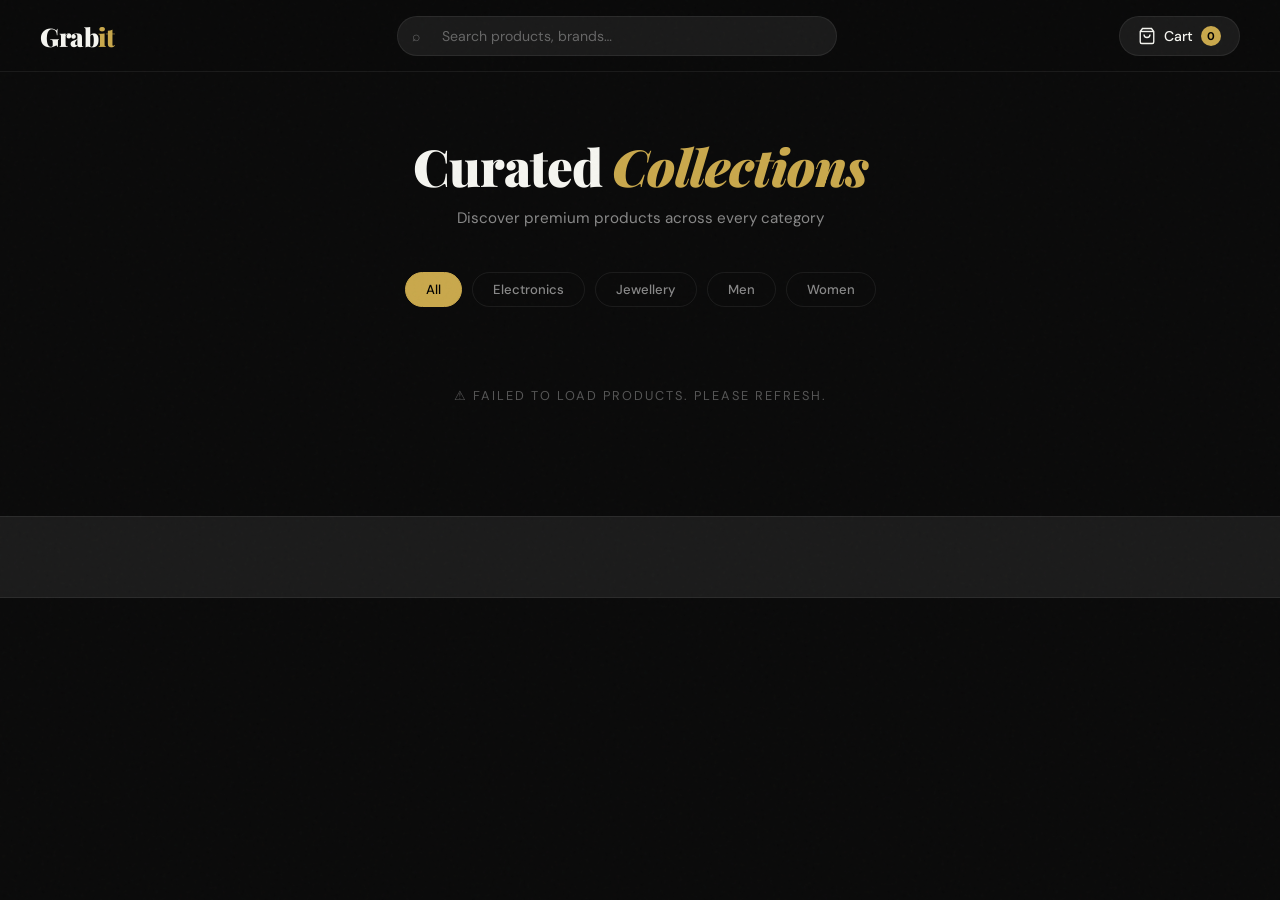
<file: index.html>
<!DOCTYPE html>
<html lang="en">
<head>
  <meta charset="UTF-8" />
  <meta name="viewport" content="width=device-width, initial-scale=1.0"/>
  <title>Grabit — Shop Everything</title>
  <link rel="icon" type="image/x-icon" href="shop.png">
  <link rel="stylesheet" href="style.css">
</head>
<body>

<nav class="navbar">
  <div class="brand" onclick="window.location.href='index.html'">Grab<span>it</span></div>
  <div class="search-wrap">
    <span class="search-icon">⌕</span>
    <input type="text" placeholder="Search products, brands…" oninput="searchProduct(this.value)">
  </div>
  <div class="cart-icon" onclick="goToCart()">
    <svg width="18" height="18" viewBox="0 0 24 24" fill="none" stroke="currentColor" stroke-width="1.8">
      <path d="M6 2L3 6v14a2 2 0 002 2h14a2 2 0 002-2V6l-3-4z"/><line x1="3" y1="6" x2="21" y2="6"/><path d="M16 10a4 4 0 01-8 0"/>
    </svg>
    Cart
    <div class="cart-badge" id="cart-count">0</div>
  </div>
</nav>

<div class="page-header">
  <h1>Curated <em>Collections</em></h1>
  <p>Discover premium products across every category</p>
</div>

<div class="category-bar">
  <button class="cat-pill active" data-cat="all" onclick="filterByCategory('all')">All</button>
  <button class="cat-pill" data-cat="electronics" onclick="filterByCategory('electronics')">Electronics</button>
  <button class="cat-pill" data-cat="jewelery" onclick="filterByCategory('jewelery')">Jewellery</button>
  <button class="cat-pill" data-cat="mens-clothing" onclick="filterByCategory('mens-clothing')">Men</button>
  <button class="cat-pill" data-cat="womens-clothing" onclick="filterByCategory('womens-clothing')">Women</button>
</div>

<p id="loading" style="text-align:center;padding:80px 0;color:#555;letter-spacing:2px;text-transform:uppercase;font-size:0.8rem;">Loading products<span class="loader-dots"></span></p>

<div id="product-container" class="product-container"></div>

<div class="toast" id="toast"></div>

<script src="script.js"></script>
<script>
  function renderProducts(products) {
    const container = document.getElementById("product-container");
    const loadEl = document.getElementById("loading");
    if (loadEl) loadEl.style.display = "none";
    container.innerHTML = "";

    if (!products.length) {
      container.innerHTML = `<p style="grid-column:1/-1;text-align:center;color:var(--muted);padding:80px 0;">No products found.</p>`;
      return;
    }

    const badges = {
      "electronics": "🔥 Hot",
      "jewelery": "✨ Trending",
      "men's clothing": "👕 Popular",
      "women's clothing": "💫 New"
    };

    products.forEach((p, i) => {
      const inr = Math.round(p.price * 83);
      const rate = p.rating?.rate || 4;
      const filled = Math.round(rate);
      const stars = "★".repeat(filled) + "☆".repeat(5 - filled);
      const badge = badges[p.category] || "";

      const card = document.createElement("div");
      card.className = "product-card";
      card.style.animationDelay = `${i * 0.04}s`;
      card.innerHTML = `
        <div class="card-img-wrap" onclick="viewProduct(${p.id})">
          <img src="${p.image}" alt="${p.title}" loading="lazy">
          ${badge ? `<div class="card-badge">${badge}</div>` : ""}
        </div>
        <div class="card-body">
          <div class="card-category">${p.category}</div>
          <div class="card-title" onclick="viewProduct(${p.id})">${p.title}</div>
          <div class="card-rating">
            <span class="stars">${stars}</span>
            <span>${rate} &nbsp;(${p.rating?.count})</span>
          </div>
          <div class="card-price-row">
            <div class="card-price">₹${inr.toLocaleString("en-IN")}</div>
            <div class="card-price-usd">~ $${p.price}</div>
          </div>
          <div class="card-actions">
            <button class="btn-view" onclick="viewProduct(${p.id})">View</button>
            <button class="btn-add" onclick="addToCart(${p.id}); showToast('Added to cart! 🛒')">+ Add</button>
          </div>
        </div>
      `;
      container.appendChild(card);
    });
  }

  function showToast(msg, type) {
    const t = document.getElementById("toast");
    t.textContent = msg;
    t.className = "toast" + (type ? " " + type : "");
    t.classList.add("show");
    setTimeout(() => t.classList.remove("show"), 2200);
  }

  initIndex();
</script>
</body>
</html>
</file>
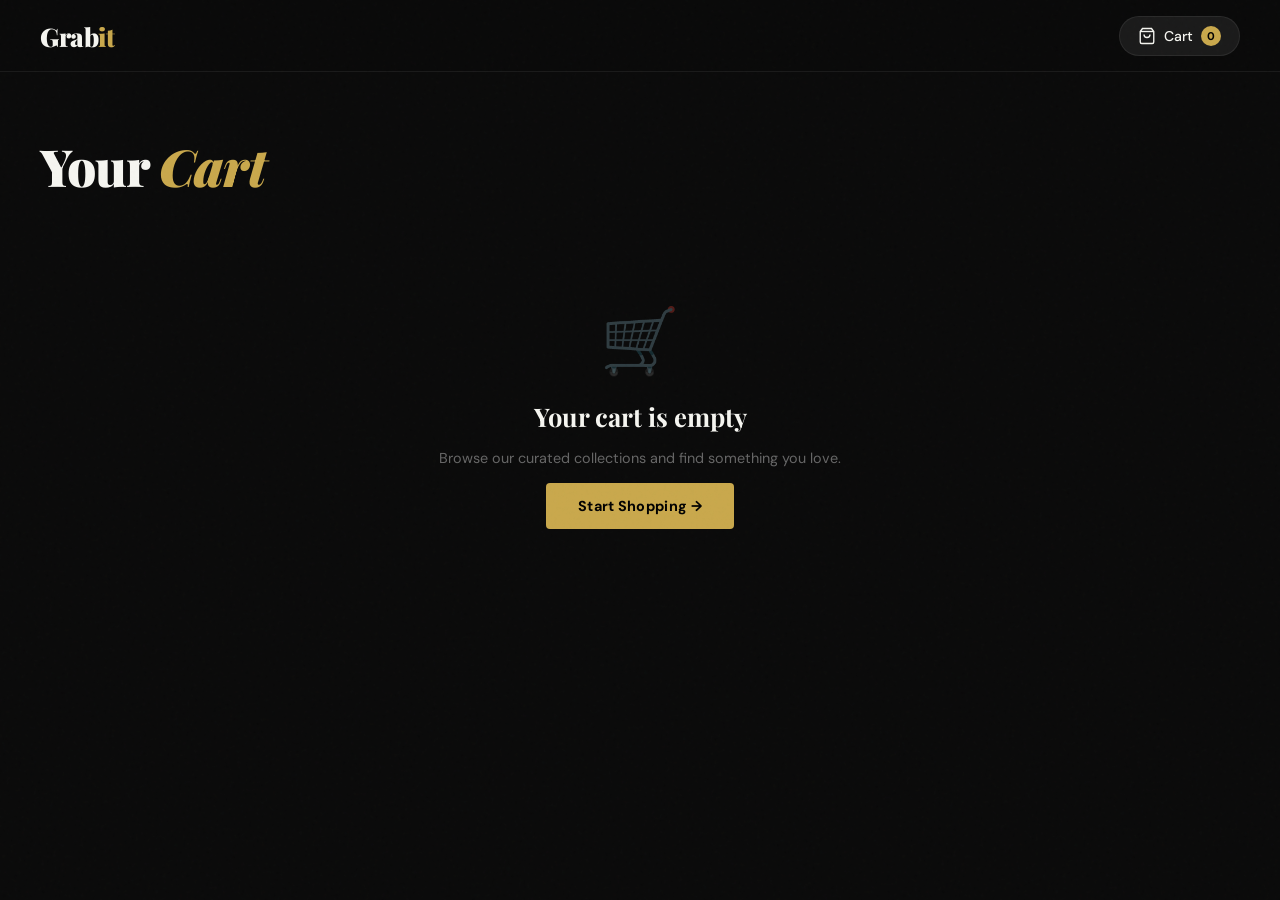
<file: cart.html>
<!DOCTYPE html>
<html lang="en">
<head>
  <meta charset="UTF-8"/>
  <meta name="viewport" content="width=device-width, initial-scale=1.0"/>
  <title>Your Cart — Grabit</title>
  <link rel="icon" type="image/x-icon" href="shop.png">
  <link rel="stylesheet" href="style.css">
</head>
<body>

<nav class="navbar">
  <div class="brand" onclick="window.location.href='index.html'">Grab<span>it</span></div>
  <div class="cart-icon">
    <svg width="18" height="18" viewBox="0 0 24 24" fill="none" stroke="currentColor" stroke-width="1.8">
      <path d="M6 2L3 6v14a2 2 0 002 2h14a2 2 0 002-2V6l-3-4z"/><line x1="3" y1="6" x2="21" y2="6"/><path d="M16 10a4 4 0 01-8 0"/>
    </svg>
    Cart
    <div class="cart-badge" id="cart-count">0</div>
  </div>
</nav>

<div class="page-header" style="text-align:left;padding-left:40px;padding-bottom:0;">
  <h1>Your <em>Cart</em></h1>
</div>

<div id="cart-wrapper">
  <!-- filled by JS -->
</div>

<div class="toast" id="toast"></div>

<script src="script.js"></script>
<script>
  function renderCart() {
    const cart = getCart();
    const wrapper = document.getElementById("cart-wrapper");
    updateCartCount();

    if (!cart.length) {
      wrapper.innerHTML = `
        <div class="empty-cart">
          <div class="icon">🛒</div>
          <h2>Your cart is empty</h2>
          <p>Browse our curated collections and find something you love.</p>
          <button class="btn-primary" onclick="window.location.href='index.html'">Start Shopping →</button>
        </div>`;
      return;
    }

    let total = 0;
    let itemsHTML = "";

    cart.forEach((item, i) => {
      const inr = Math.round(item.price * 83);
      const lineTotal = inr * (item.qty || 1);
      total += lineTotal;
      itemsHTML += `
        <div class="cart-item" style="animation-delay:${i*0.06}s">
          <img src="${item.image}" alt="${item.title}" onclick="viewProduct(${item.id})" style="cursor:pointer">
          <div class="cart-item-info">
            <div class="cart-item-cat">${item.category}</div>
            <div class="cart-item-title" onclick="viewProduct(${item.id})" style="cursor:pointer">${item.title}</div>
            <div class="cart-item-price">₹${lineTotal.toLocaleString("en-IN")}</div>
          </div>
          <div class="cart-item-controls">
            <div class="qty-row">
              <button class="qty-btn" onclick="changeQty(${item.id}, -1)">−</button>
              <span class="qty-num">${item.qty || 1}</span>
              <button class="qty-btn" onclick="changeQty(${item.id}, 1)">+</button>
            </div>
            <button class="btn-remove" onclick="removeFromCart(${item.id})">Remove</button>
          </div>
        </div>
      `;
    });

    wrapper.innerHTML = `
      <div class="cart-layout">
        <div class="cart-list">${itemsHTML}</div>
        <div class="cart-sidebar">
          <h3>Order Summary</h3>
          <div class="summary-line"><span>${cart.reduce((s,i) => s+(i.qty||1),0)} item(s)</span><span>₹${total.toLocaleString("en-IN")}</span></div>
          <div class="summary-line"><span>Delivery</span><span style="color:var(--green)">Free</span></div>
          <div class="summary-line total">
            <span>Total</span>
            <span class="price">₹${total.toLocaleString("en-IN")}</span>
          </div>
          <div class="free-ship">✓ &nbsp;Free delivery on all orders</div>
          <button class="btn-primary" style="width:100%;padding:15px;font-size:0.95rem;" onclick="window.location.href='checkout.html'">
            Proceed to Checkout →
          </button>
        </div>
      </div>
    `;
  }

  function changeQty(id, delta) {
    let cart = getCart();
    cart = cart.map(item => item.id === id ? { ...item, qty: Math.max(1, (item.qty||1)+delta) } : item);
    saveCart(cart);
    renderCart();
  }

  function removeFromCart(id) {
    let cart = getCart().filter(i => i.id !== id);
    saveCart(cart);
    showToast("Item removed");
    renderCart();
  }

  function showToast(msg) {
    const t = document.getElementById("toast");
    t.textContent = msg; t.className = "toast";
    t.classList.add("show");
    setTimeout(() => t.classList.remove("show"), 2000);
  }

  renderCart();
</script>
</body>
</html>
</file>
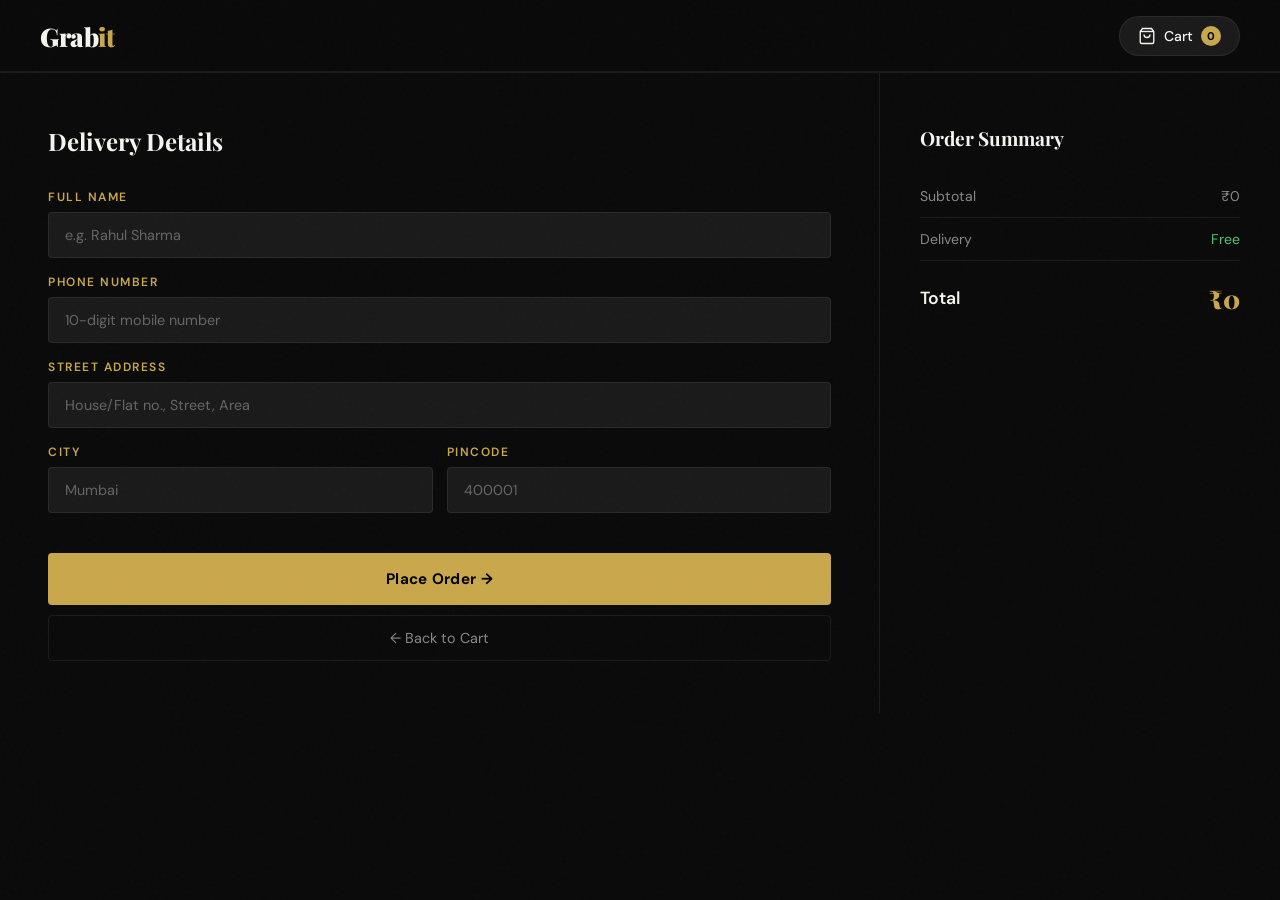
<file: checkout.html>
<!DOCTYPE html>
<html lang="en">
<head>
  <meta charset="UTF-8"/>
  <meta name="viewport" content="width=device-width, initial-scale=1.0"/>
  <title>Checkout — Grabit</title>
  <link rel="icon" type="image/x-icon" href="shop.png">
  <link rel="stylesheet" href="style.css">
</head>
<body>

<nav class="navbar">
  <div class="brand" onclick="window.location.href='index.html'">Grab<span>it</span></div>
  <div class="cart-icon" onclick="goToCart()">
    <svg width="18" height="18" viewBox="0 0 24 24" fill="none" stroke="currentColor" stroke-width="1.8">
      <path d="M6 2L3 6v14a2 2 0 002 2h14a2 2 0 002-2V6l-3-4z"/><line x1="3" y1="6" x2="21" y2="6"/><path d="M16 10a4 4 0 01-8 0"/>
    </svg>
    Cart <div class="cart-badge" id="cart-count">0</div>
  </div>
</nav>

<div class="checkout-layout">
  <!-- FORM -->
  <div class="checkout-form-side">
    <h2>Delivery Details</h2>

    <div class="form-group">
      <label>Full Name</label>
      <input type="text" id="name" placeholder="e.g. Rahul Sharma" autocomplete="name">
    </div>
    <div class="form-group">
      <label>Phone Number</label>
      <input type="tel" id="phone" placeholder="10-digit mobile number" autocomplete="tel">
    </div>
    <div class="form-group">
      <label>Street Address</label>
      <input type="text" id="address" placeholder="House/Flat no., Street, Area" autocomplete="street-address">
    </div>
    <div class="form-row">
      <div class="form-group">
        <label>City</label>
        <input type="text" id="city" placeholder="Mumbai" autocomplete="address-level2">
      </div>
      <div class="form-group">
        <label>Pincode</label>
        <input type="text" id="pincode" placeholder="400001" maxlength="6">
      </div>
    </div>

    <div style="height:24px;"></div>

    <div id="form-error" style="color:var(--red);font-size:0.85rem;margin-bottom:16px;display:none;"></div>

    <button class="btn-primary" style="width:100%;padding:16px;font-size:0.95rem;" onclick="validateOrder()">
      Place Order →
    </button>
    <button class="btn-back" style="width:100%;margin-top:10px;padding:13px;" onclick="window.history.back()">← Back to Cart</button>
  </div>

  <!-- SUMMARY -->
  <div class="checkout-sidebar">
    <h3>Order Summary</h3>
    <div id="order-items"></div>
    <div class="summary-line" style="margin-top:8px;"><span>Subtotal</span><span>₹<span id="subtotal">0</span></span></div>
    <div class="summary-line"><span>Delivery</span><span style="color:var(--green)">Free</span></div>
    <div class="summary-line total"><span>Total</span><span class="price">₹<span id="total">0</span></span></div>
  </div>
</div>

<script src="script.js"></script>
<script>
  function loadSummary() {
    const cart = getCart();
    const container = document.getElementById("order-items");
    let total = 0;
    container.innerHTML = "";

    cart.forEach(item => {
      const inr = Math.round(item.price * 83) * (item.qty || 1);
      total += inr;
      const row = document.createElement("div");
      row.className = "order-item-row";
      row.innerHTML = `
        <img src="${item.image}" alt="${item.title}">
        <div class="order-item-name">${item.title} × ${item.qty || 1}</div>
        <div class="order-item-price">₹${inr.toLocaleString("en-IN")}</div>
      `;
      container.appendChild(row);
    });

    document.getElementById("subtotal").textContent = total.toLocaleString("en-IN");
    document.getElementById("total").textContent = total.toLocaleString("en-IN");
  }

  function validateOrder() {
    const name = document.getElementById("name").value.trim();
    const phone = document.getElementById("phone").value.trim();
    const address = document.getElementById("address").value.trim();
    const city = document.getElementById("city").value.trim();
    const pincode = document.getElementById("pincode").value.trim();
    const cart = getCart();
    const err = document.getElementById("form-error");

    err.style.display = "none";

    if (!cart.length) { showErr("Your cart is empty!"); return; }
    if (!name) { showErr("Please enter your full name."); return; }
    if (!/^\d{10}$/.test(phone)) { showErr("Please enter a valid 10-digit phone number."); return; }
    if (!address) { showErr("Please enter your street address."); return; }
    if (!city) { showErr("Please enter your city."); return; }
    if (!/^\d{6}$/.test(pincode)) { showErr("Please enter a valid 6-digit pincode."); return; }

    placeOrder();
  }

  function showErr(msg) {
    const err = document.getElementById("form-error");
    err.textContent = "⚠ " + msg;
    err.style.display = "block";
  }

  loadSummary();
</script>
</body>
</html>
</file>
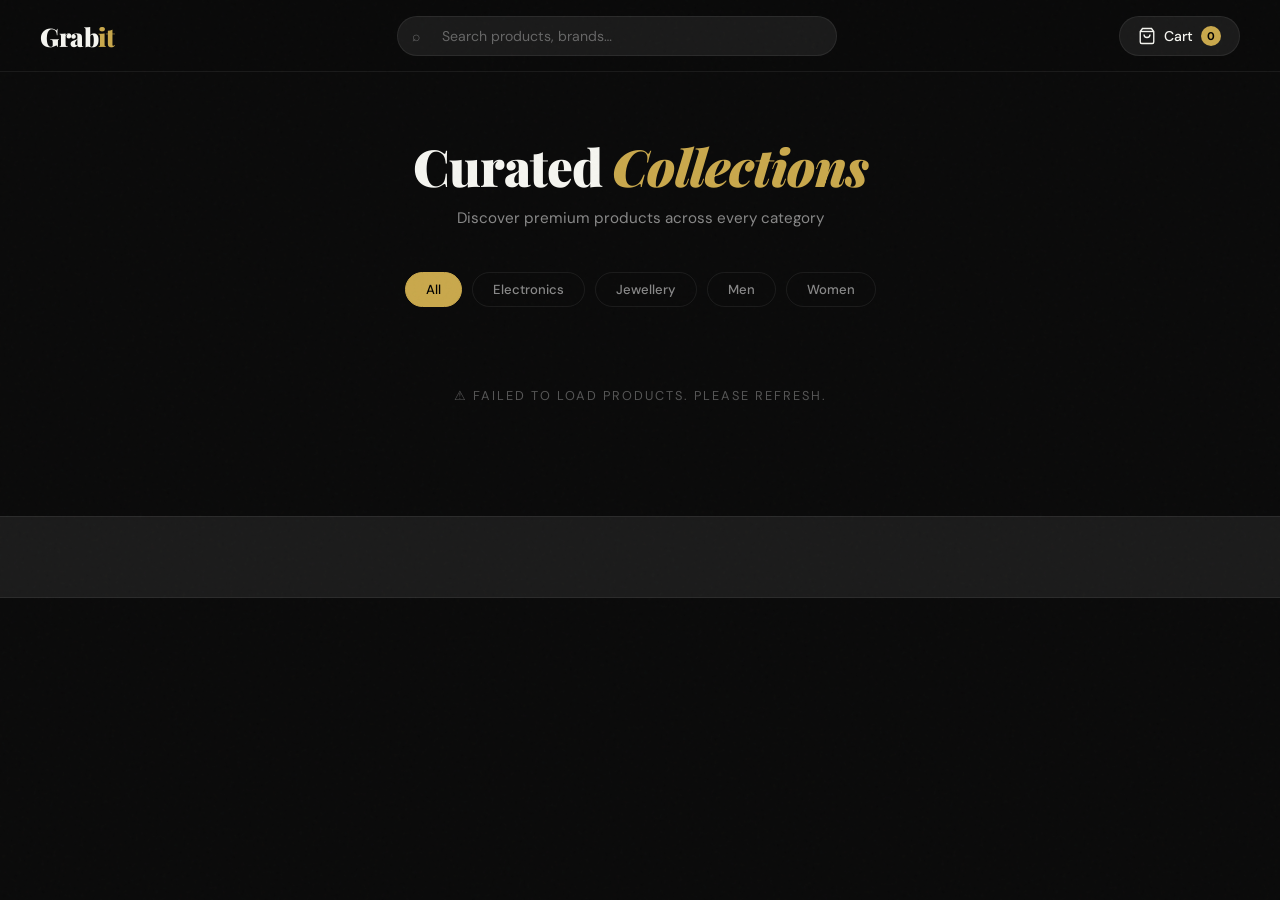
<file: product.html>
<!DOCTYPE html>
<html lang="en">
<head>
  <meta charset="UTF-8"/>
  <meta name="viewport" content="width=device-width, initial-scale=1.0"/>
  <title>Product — Grabit</title>
  <link rel="icon" type="image/x-icon" href="shop.png">
  <link rel="stylesheet" href="style.css">
</head>
<body>

<nav class="navbar">
  <div class="brand" onclick="window.location.href='index.html'">Grab<span>it</span></div>
  <div class="cart-icon" onclick="goToCart()">
    <svg width="18" height="18" viewBox="0 0 24 24" fill="none" stroke="currentColor" stroke-width="1.8">
      <path d="M6 2L3 6v14a2 2 0 002 2h14a2 2 0 002-2V6l-3-4z"/><line x1="3" y1="6" x2="21" y2="6"/><path d="M16 10a4 4 0 01-8 0"/>
    </svg>
    Cart
    <div class="cart-badge" id="cart-count">0</div>
  </div>
</nav>

<p id="loading" style="text-align:center;padding:80px 0;color:#555;letter-spacing:2px;text-transform:uppercase;font-size:0.8rem;">Loading product<span class="loader-dots"></span></p>

<div id="product-details" class="product-detail" style="display:none;"></div>

<div class="toast" id="toast"></div>

<script src="script.js"></script>
<script>
  function renderProductDetail(p) {
    document.getElementById("loading").style.display = "none";
    const details = document.getElementById("product-details");
    details.style.display = "grid";

    const inr = Math.round(p.price * 83);
    const rate = p.rating?.rate || 4;
    const filled = Math.round(rate);
    const stars = "★".repeat(filled) + "☆".repeat(5 - filled);

    details.innerHTML = `
      <div class="detail-img-side">
        <img src="${p.image}" alt="${p.title}">
      </div>
      <div class="detail-info">
        <div class="detail-category">${p.category}</div>
        <div class="detail-title">${p.title}</div>
        <div class="detail-rating">
          <span class="stars">${stars}</span>
          <span>${rate} out of 5 &nbsp;·&nbsp; ${p.rating?.count} reviews</span>
        </div>
        <div class="detail-price">
          ₹${inr.toLocaleString("en-IN")}
          <span>~ $${p.price}</span>
        </div>
        <div class="detail-desc">${p.description}</div>
        <div class="detail-actions">
          <button class="btn-primary" onclick="addToCart(${p.id}); showToast('Added to cart! 🛒', 'gold')">
            🛒 &nbsp;Add to Cart
          </button>
          <button class="btn-back" onclick="window.history.back()">← Back</button>
        </div>
      </div>
    `;

    document.title = p.title + " — Grabit";
  }

  function showToast(msg, type) {
    const t = document.getElementById("toast");
    t.textContent = msg;
    t.className = "toast" + (type ? " " + type : "");
    t.classList.add("show");
    setTimeout(() => t.classList.remove("show"), 2000);
  }

  initProduct();
</script>
</body>
</html>
</file>
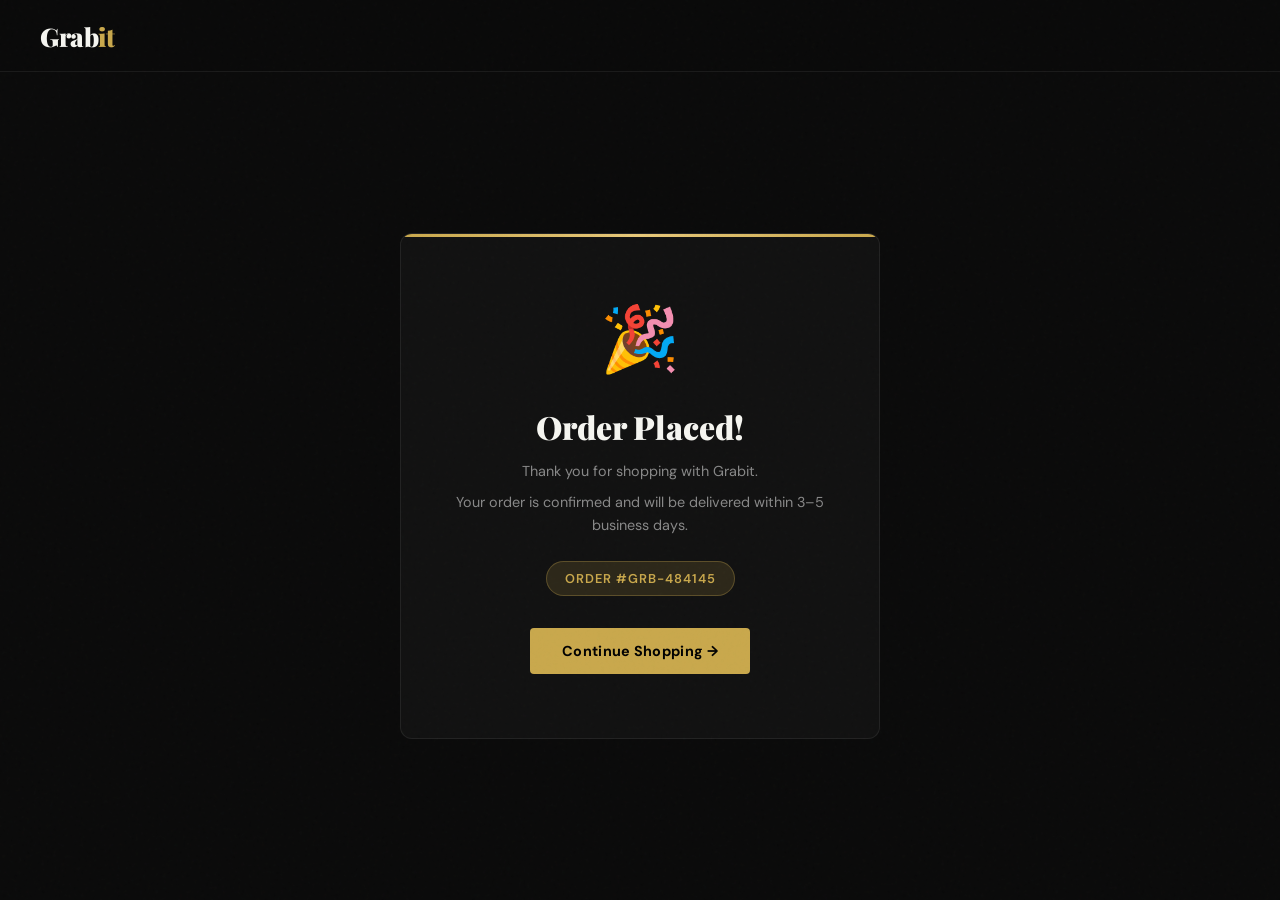
<file: success.html>
<!DOCTYPE html>
<html lang="en">
<head>
  <meta charset="UTF-8"/>
  <meta name="viewport" content="width=device-width, initial-scale=1.0"/>
  <title>Order Placed — Grabit</title>
  <link rel="icon" type="image/x-icon" href="shop.png">
  <link rel="stylesheet" href="style.css">
</head>
<body>

<nav class="navbar">
  <div class="brand" onclick="window.location.href='index.html'">Grab<span>it</span></div>
</nav>

<div class="success-container">
  <div class="success-card">
    <span class="success-icon">🎉</span>
    <h1>Order Placed!</h1>
    <p>Thank you for shopping with Grabit.</p>
    <p>Your order is confirmed and will be delivered within 3–5 business days.</p>
    <div class="order-id" id="order-id">ORDER #GRB-000000</div>
    <button class="btn-primary" onclick="window.location.href='index.html'">
      Continue Shopping →
    </button>
  </div>
</div>

<script>
  const id = Math.floor(100000 + Math.random() * 900000);
  document.getElementById("order-id").textContent = `ORDER #GRB-${id}`;
</script>
</body>
</html>
</file>
<file: style.css>
@import url('https://fonts.googleapis.com/css2?family=Playfair+Display:ital,wght@0,400;0,700;0,900;1,400&family=DM+Sans:wght@300;400;500;600&display=swap');

/* ── VARIABLES ── */
:root {
  --bg: #0a0a0a;
  --surface: #111111;
  --surface2: #1a1a1a;
  --surface3: #222222;
  --border: rgba(255,255,255,0.07);
  --gold: #c9a84c;
  --gold-light: #e8c97a;
  --gold-dim: rgba(201,168,76,0.15);
  --white: #f5f5f0;
  --muted: #666;
  --muted2: #888;
  --red: #e05252;
  --green: #52c472;
  --radius: 4px;
  --radius-lg: 12px;
}

*, *::before, *::after { box-sizing: border-box; margin: 0; padding: 0; }

html { scroll-behavior: smooth; }

body {
  background: var(--bg);
  color: var(--white);
  font-family: 'DM Sans', sans-serif;
  font-weight: 400;
  min-height: 100vh;
  overflow-x: hidden;
}

/* Grain overlay */
body::before {
  content: '';
  position: fixed;
  inset: 0;
  background-image: url("data:image/svg+xml,%3Csvg viewBox='0 0 256 256' xmlns='http://www.w3.org/2000/svg'%3E%3Cfilter id='noise'%3E%3CfeTurbulence type='fractalNoise' baseFrequency='0.9' numOctaves='4' stitchTiles='stitch'/%3E%3C/filter%3E%3Crect width='100%25' height='100%25' filter='url(%23noise)' opacity='0.04'/%3E%3C/svg%3E");
  pointer-events: none;
  z-index: 9999;
  opacity: 0.5;
}

/* ── NAVBAR ── */
.navbar {
  position: sticky;
  top: 0;
  z-index: 1000;
  display: flex;
  align-items: center;
  justify-content: space-between;
  padding: 0 40px;
  height: 72px;
  background: rgba(10,10,10,0.92);
  backdrop-filter: blur(20px);
  border-bottom: 1px solid var(--border);
  gap: 24px;
}

.navbar .brand {
  font-family: 'Playfair Display', serif;
  font-size: 1.6rem;
  font-weight: 900;
  letter-spacing: -0.5px;
  color: var(--white);
  cursor: pointer;
  white-space: nowrap;
  transition: color 0.2s;
}
.navbar .brand span { color: var(--gold); }
.navbar .brand:hover { color: var(--gold-light); }

.search-wrap {
  flex: 1;
  max-width: 440px;
  position: relative;
}
.search-wrap input {
  width: 100%;
  background: var(--surface2);
  border: 1px solid var(--border);
  border-radius: 40px;
  padding: 10px 20px 10px 44px;
  color: var(--white);
  font-family: 'DM Sans', sans-serif;
  font-size: 0.88rem;
  outline: none;
  transition: border-color 0.2s, background 0.2s;
}
.search-wrap input::placeholder { color: var(--muted); }
.search-wrap input:focus {
  border-color: var(--gold);
  background: var(--surface3);
}
.search-icon {
  position: absolute;
  left: 15px;
  top: 50%;
  transform: translateY(-50%);
  color: var(--muted);
  font-size: 0.9rem;
  pointer-events: none;
}

.cart-icon {
  display: flex;
  align-items: center;
  gap: 8px;
  cursor: pointer;
  padding: 9px 18px;
  border: 1px solid var(--border);
  border-radius: 40px;
  font-size: 0.88rem;
  color: var(--white);
  font-weight: 500;
  transition: all 0.2s;
  white-space: nowrap;
  background: var(--surface2);
}
.cart-icon:hover {
  border-color: var(--gold);
  color: var(--gold);
  background: var(--gold-dim);
}
.cart-badge {
  background: var(--gold);
  color: #000;
  border-radius: 50%;
  width: 20px;
  height: 20px;
  display: flex;
  align-items: center;
  justify-content: center;
  font-size: 0.7rem;
  font-weight: 700;
}

/* ── PAGE TITLE ── */
.page-header {
  padding: 60px 40px 20px;
  text-align: center;
}
.page-header h1 {
  font-family: 'Playfair Display', serif;
  font-size: clamp(2rem, 5vw, 3.2rem);
  font-weight: 900;
  letter-spacing: -1px;
  color: var(--white);
}
.page-header h1 em {
  font-style: italic;
  color: var(--gold);
}
.page-header p {
  color: var(--muted2);
  margin-top: 8px;
  font-size: 0.95rem;
}

/* Category filter */
.category-bar {
  display: flex;
  gap: 10px;
  justify-content: center;
  padding: 24px 40px 0;
  flex-wrap: wrap;
}
.cat-pill {
  padding: 8px 20px;
  border-radius: 40px;
  border: 1px solid var(--border);
  font-size: 0.82rem;
  font-weight: 500;
  cursor: pointer;
  color: var(--muted2);
  background: transparent;
  transition: all 0.2s;
  font-family: 'DM Sans', sans-serif;
}
.cat-pill:hover, .cat-pill.active {
  background: var(--gold);
  border-color: var(--gold);
  color: #000;
}

/* ── PRODUCT GRID ── */
.product-container {
  display: grid;
  grid-template-columns: repeat(auto-fill, minmax(270px, 1fr));
  gap: 1px;
  padding: 40px 0;
  background: var(--border);
  border-top: 1px solid var(--border);
  border-bottom: 1px solid var(--border);
  margin-top: 32px;
}

.product-card {
  background: var(--bg);
  cursor: pointer;
  transition: background 0.2s;
  animation: fadeUp 0.5s ease both;
  position: relative;
  overflow: hidden;
  display: flex;
  flex-direction: column;
}
.product-card:hover { background: var(--surface); }

@keyframes fadeUp {
  from { opacity: 0; transform: translateY(16px); }
  to   { opacity: 1; transform: translateY(0); }
}

.card-img-wrap {
  position: relative;
  aspect-ratio: 1;
  overflow: hidden;
  background: var(--surface2);
  display: flex;
  align-items: center;
  justify-content: center;
  padding: 32px;
}
.card-img-wrap img {
  width: 100%;
  height: 100%;
  object-fit: contain;
  transition: transform 0.5s cubic-bezier(0.25,0.46,0.45,0.94);
}
.product-card:hover .card-img-wrap img { transform: scale(1.06); }

.card-badge {
  position: absolute;
  top: 14px;
  left: 14px;
  background: var(--gold);
  color: #000;
  font-size: 0.68rem;
  font-weight: 700;
  letter-spacing: 0.5px;
  padding: 4px 10px;
  border-radius: 2px;
  text-transform: uppercase;
}

.card-body {
  padding: 20px 22px 22px;
  display: flex;
  flex-direction: column;
  gap: 6px;
  flex: 1;
  border-top: 1px solid var(--border);
}

.card-category {
  font-size: 0.7rem;
  text-transform: uppercase;
  letter-spacing: 1.5px;
  color: var(--gold);
  font-weight: 600;
}

.card-title {
  font-size: 0.9rem;
  font-weight: 500;
  color: var(--white);
  line-height: 1.4;
  display: -webkit-box;
  -webkit-line-clamp: 2;
  -webkit-box-orient: vertical;
  overflow: hidden;
}

.card-rating {
  display: flex;
  align-items: center;
  gap: 6px;
  font-size: 0.78rem;
  color: var(--muted2);
}
.stars { color: var(--gold); letter-spacing: 1px; font-size: 0.82rem; }

.card-price-row {
  display: flex;
  align-items: baseline;
  gap: 8px;
  margin-top: 4px;
}
.card-price {
  font-family: 'Playfair Display', serif;
  font-size: 1.3rem;
  font-weight: 700;
  color: var(--white);
}
.card-price-usd {
  font-size: 0.78rem;
  color: var(--muted);
}

.card-actions {
  display: flex;
  gap: 8px;
  margin-top: 10px;
}

.btn-view {
  flex: 1;
  padding: 10px;
  background: transparent;
  border: 1px solid var(--border);
  color: var(--muted2);
  border-radius: var(--radius);
  font-size: 0.82rem;
  font-weight: 500;
  cursor: pointer;
  font-family: 'DM Sans', sans-serif;
  transition: all 0.2s;
}
.btn-view:hover {
  border-color: var(--white);
  color: var(--white);
}

.btn-add {
  flex: 2;
  padding: 10px;
  background: var(--gold);
  border: none;
  color: #000;
  border-radius: var(--radius);
  font-size: 0.82rem;
  font-weight: 700;
  cursor: pointer;
  font-family: 'DM Sans', sans-serif;
  transition: all 0.2s;
  letter-spacing: 0.3px;
}
.btn-add:hover { background: var(--gold-light); transform: translateY(-1px); }
.btn-add:active { transform: translateY(0); }

/* ── LOADING ── */
#loading {
  text-align: center;
  padding: 80px 0;
  color: var(--muted);
  font-size: 0.9rem;
  letter-spacing: 2px;
  text-transform: uppercase;
}
.loader-dots::after {
  content: '';
  animation: dots 1.2s steps(4, end) infinite;
}
@keyframes dots {
  0%,20% { content: ''; }
  40% { content: '.'; }
  60% { content: '..'; }
  80%,100% { content: '...'; }
}

/* ── PRODUCT DETAIL ── */
.product-detail {
  display: grid;
  grid-template-columns: 1fr 1fr;
  min-height: calc(100vh - 72px);
  border-top: 1px solid var(--border);
}
.detail-img-side {
  position: sticky;
  top: 72px;
  height: calc(100vh - 72px);
  background: var(--surface2);
  display: flex;
  align-items: center;
  justify-content: center;
  padding: 60px;
  border-right: 1px solid var(--border);
}
.detail-img-side img {
  max-width: 100%;
  max-height: 480px;
  object-fit: contain;
}

.detail-info {
  padding: 60px 48px;
  display: flex;
  flex-direction: column;
  gap: 16px;
}
.detail-category {
  font-size: 0.72rem;
  letter-spacing: 2px;
  text-transform: uppercase;
  color: var(--gold);
  font-weight: 600;
}
.detail-title {
  font-family: 'Playfair Display', serif;
  font-size: clamp(1.4rem, 3vw, 2rem);
  font-weight: 700;
  line-height: 1.3;
  color: var(--white);
}
.detail-rating {
  display: flex;
  align-items: center;
  gap: 10px;
  font-size: 0.85rem;
  color: var(--muted2);
}
.detail-price {
  font-family: 'Playfair Display', serif;
  font-size: 2.4rem;
  font-weight: 900;
  color: var(--white);
  margin: 8px 0;
}
.detail-price span { font-size: 1rem; color: var(--muted); margin-left: 8px; vertical-align: middle; }
.detail-desc {
  font-size: 0.9rem;
  line-height: 1.7;
  color: var(--muted2);
  padding-top: 8px;
  border-top: 1px solid var(--border);
}
.detail-actions {
  display: flex;
  gap: 12px;
  margin-top: 12px;
}
.btn-primary {
  padding: 14px 32px;
  background: var(--gold);
  color: #000;
  border: none;
  border-radius: var(--radius);
  font-weight: 700;
  font-size: 0.9rem;
  cursor: pointer;
  font-family: 'DM Sans', sans-serif;
  transition: all 0.2s;
  letter-spacing: 0.3px;
}
.btn-primary:hover { background: var(--gold-light); transform: translateY(-2px); box-shadow: 0 8px 24px rgba(201,168,76,0.25); }
.btn-back {
  padding: 14px 24px;
  background: transparent;
  color: var(--muted2);
  border: 1px solid var(--border);
  border-radius: var(--radius);
  font-size: 0.9rem;
  cursor: pointer;
  font-family: 'DM Sans', sans-serif;
  transition: all 0.2s;
}
.btn-back:hover { border-color: var(--white); color: var(--white); }

/* ── CART PAGE ── */
.cart-layout {
  display: grid;
  grid-template-columns: 1fr 340px;
  gap: 0;
  min-height: calc(100vh - 72px);
  border-top: 1px solid var(--border);
  align-items: start;
}

.cart-list { border-right: 1px solid var(--border); }

.cart-item {
  display: grid;
  grid-template-columns: 90px 1fr auto;
  gap: 20px;
  align-items: center;
  padding: 24px 36px;
  border-bottom: 1px solid var(--border);
  animation: fadeUp 0.4s ease both;
  transition: background 0.2s;
}
.cart-item:hover { background: var(--surface); }

.cart-item img {
  width: 90px;
  height: 90px;
  object-fit: contain;
  background: var(--surface2);
  padding: 10px;
  border-radius: var(--radius);
}
.cart-item-info { display: flex; flex-direction: column; gap: 4px; }
.cart-item-title { font-size: 0.9rem; font-weight: 500; color: var(--white); line-height: 1.4; }
.cart-item-cat { font-size: 0.72rem; text-transform: uppercase; letter-spacing: 1.5px; color: var(--gold); }
.cart-item-price {
  font-family: 'Playfair Display', serif;
  font-size: 1.2rem;
  font-weight: 700;
  color: var(--white);
  margin-top: 8px;
}

.cart-item-controls { display: flex; flex-direction: column; align-items: flex-end; gap: 12px; }
.qty-row { display: flex; align-items: center; gap: 0; border: 1px solid var(--border); border-radius: var(--radius); overflow: hidden; }
.qty-btn {
  width: 36px;
  height: 36px;
  background: transparent;
  border: none;
  color: var(--muted2);
  font-size: 1rem;
  cursor: pointer;
  font-family: 'DM Sans', sans-serif;
  transition: all 0.15s;
  display: flex;
  align-items: center;
  justify-content: center;
}
.qty-btn:hover { background: var(--surface3); color: var(--white); }
.qty-num { min-width: 32px; text-align: center; font-size: 0.9rem; font-weight: 600; color: var(--white); }
.btn-remove {
  font-size: 0.78rem;
  color: var(--muted);
  background: none;
  border: none;
  cursor: pointer;
  font-family: 'DM Sans', sans-serif;
  transition: color 0.2s;
  padding: 0;
  text-decoration: underline;
  text-underline-offset: 3px;
}
.btn-remove:hover { color: var(--red); }

/* Cart sidebar */
.cart-sidebar {
  padding: 40px 32px;
  position: sticky;
  top: 72px;
}
.cart-sidebar h3 {
  font-family: 'Playfair Display', serif;
  font-size: 1.2rem;
  font-weight: 700;
  margin-bottom: 24px;
  color: var(--white);
}
.summary-line {
  display: flex;
  justify-content: space-between;
  align-items: center;
  padding: 12px 0;
  border-bottom: 1px solid var(--border);
  font-size: 0.88rem;
  color: var(--muted2);
}
.summary-line.total {
  padding-top: 20px;
  border-bottom: none;
  font-size: 1.1rem;
  color: var(--white);
  font-weight: 600;
}
.summary-line.total .price {
  font-family: 'Playfair Display', serif;
  font-size: 1.6rem;
  font-weight: 900;
  color: var(--gold);
}
.free-ship {
  margin: 16px 0 24px;
  padding: 10px 14px;
  background: rgba(82,196,114,0.1);
  border: 1px solid rgba(82,196,114,0.2);
  border-radius: var(--radius);
  font-size: 0.8rem;
  color: var(--green);
  text-align: center;
}

.empty-cart {
  grid-column: 1 / -1;
  display: flex;
  flex-direction: column;
  align-items: center;
  justify-content: center;
  padding: 100px 40px;
  text-align: center;
  gap: 16px;
}
.empty-cart .icon { font-size: 4rem; opacity: 0.3; }
.empty-cart h2 { font-family: 'Playfair Display', serif; font-size: 1.6rem; color: var(--white); }
.empty-cart p { color: var(--muted); font-size: 0.9rem; }

/* ── CHECKOUT ── */
.checkout-layout {
  display: grid;
  grid-template-columns: 1fr 400px;
  min-height: calc(100vh - 72px);
  border-top: 1px solid var(--border);
  align-items: start;
}
.checkout-form-side {
  padding: 52px 48px;
  border-right: 1px solid var(--border);
}
.checkout-form-side h2 {
  font-family: 'Playfair Display', serif;
  font-size: 1.5rem;
  font-weight: 700;
  margin-bottom: 32px;
  color: var(--white);
}
.form-group {
  margin-bottom: 16px;
}
.form-group label {
  display: block;
  font-size: 0.75rem;
  letter-spacing: 1.5px;
  text-transform: uppercase;
  color: var(--gold);
  font-weight: 600;
  margin-bottom: 7px;
}
.form-group input {
  width: 100%;
  background: var(--surface2);
  border: 1px solid var(--border);
  border-radius: var(--radius);
  padding: 13px 16px;
  color: var(--white);
  font-family: 'DM Sans', sans-serif;
  font-size: 0.9rem;
  outline: none;
  transition: border-color 0.2s;
}
.form-group input::placeholder { color: var(--muted); }
.form-group input:focus { border-color: var(--gold); }
.form-row { display: grid; grid-template-columns: 1fr 1fr; gap: 14px; }

.checkout-sidebar {
  padding: 52px 40px;
  position: sticky;
  top: 72px;
}
.checkout-sidebar h3 {
  font-family: 'Playfair Display', serif;
  font-size: 1.2rem;
  font-weight: 700;
  margin-bottom: 24px;
}
.order-item-row {
  display: flex;
  gap: 12px;
  align-items: center;
  padding: 12px 0;
  border-bottom: 1px solid var(--border);
  font-size: 0.85rem;
}
.order-item-row img {
  width: 44px;
  height: 44px;
  object-fit: contain;
  background: var(--surface2);
  padding: 6px;
  border-radius: 4px;
  flex-shrink: 0;
}
.order-item-name { flex: 1; color: var(--muted2); line-height: 1.3; }
.order-item-price { color: var(--white); font-weight: 600; white-space: nowrap; }

/* ── SUCCESS PAGE ── */
.success-container {
  min-height: calc(100vh - 72px);
  display: flex;
  align-items: center;
  justify-content: center;
  padding: 40px;
}
.success-card {
  text-align: center;
  max-width: 480px;
  padding: 64px 48px;
  border: 1px solid var(--border);
  border-radius: var(--radius-lg);
  background: var(--surface);
  position: relative;
  overflow: hidden;
}
.success-card::before {
  content: '';
  position: absolute;
  top: 0; left: 0; right: 0;
  height: 3px;
  background: linear-gradient(90deg, var(--gold), var(--gold-light), var(--gold));
}
.success-icon {
  font-size: 4rem;
  display: block;
  margin-bottom: 24px;
  animation: pop 0.5s cubic-bezier(0.34, 1.56, 0.64, 1) both;
}
@keyframes pop {
  from { transform: scale(0); opacity: 0; }
  to   { transform: scale(1); opacity: 1; }
}
.success-card h1 {
  font-family: 'Playfair Display', serif;
  font-size: 2rem;
  font-weight: 900;
  margin-bottom: 12px;
}
.success-card p {
  color: var(--muted2);
  font-size: 0.9rem;
  line-height: 1.6;
  margin-bottom: 8px;
}
.order-id {
  display: inline-block;
  margin: 16px 0 32px;
  padding: 8px 18px;
  background: var(--gold-dim);
  border: 1px solid rgba(201,168,76,0.3);
  border-radius: 40px;
  font-size: 0.8rem;
  color: var(--gold);
  font-weight: 600;
  letter-spacing: 1px;
}

/* ── TOAST ── */
.toast {
  position: fixed;
  bottom: 28px;
  left: 50%;
  transform: translateX(-50%) translateY(20px);
  background: var(--surface3);
  border: 1px solid var(--border);
  color: var(--white);
  padding: 12px 24px;
  border-radius: 40px;
  font-size: 0.85rem;
  font-weight: 500;
  opacity: 0;
  pointer-events: none;
  transition: all 0.3s cubic-bezier(0.34, 1.56, 0.64, 1);
  z-index: 9000;
  white-space: nowrap;
  box-shadow: 0 8px 32px rgba(0,0,0,0.4);
}
.toast.show {
  opacity: 1;
  transform: translateX(-50%) translateY(0);
}
.toast.gold {
  border-color: rgba(201,168,76,0.4);
  background: rgba(201,168,76,0.15);
  color: var(--gold-light);
}

/* ── SCROLLBAR ── */
::-webkit-scrollbar { width: 6px; }
::-webkit-scrollbar-track { background: var(--bg); }
::-webkit-scrollbar-thumb { background: var(--surface3); border-radius: 4px; }
::-webkit-scrollbar-thumb:hover { background: var(--muted); }

/* ── RESPONSIVE ── */
@media (max-width: 900px) {
  .navbar { padding: 0 20px; gap: 12px; }
  .search-wrap { max-width: 200px; }
  .product-detail { grid-template-columns: 1fr; }
  .detail-img-side { position: relative; height: 320px; }
  .detail-info { padding: 32px 24px; }
  .cart-layout { grid-template-columns: 1fr; }
  .cart-list { border-right: none; }
  .cart-sidebar { border-top: 1px solid var(--border); }
  .checkout-layout { grid-template-columns: 1fr; }
  .checkout-form-side { border-right: none; padding: 32px 24px; }
  .checkout-sidebar { padding: 24px; border-top: 1px solid var(--border); }
  .page-header { padding: 40px 24px 16px; }
  .category-bar { padding: 16px 24px 0; }
}
@media (max-width: 600px) {
  .cart-item { grid-template-columns: 72px 1fr; padding: 18px 20px; }
  .cart-item-controls { grid-column: 1 / -1; flex-direction: row; align-items: center; justify-content: space-between; }
  .form-row { grid-template-columns: 1fr; }
  .search-wrap { display: none; }
}
</file>
